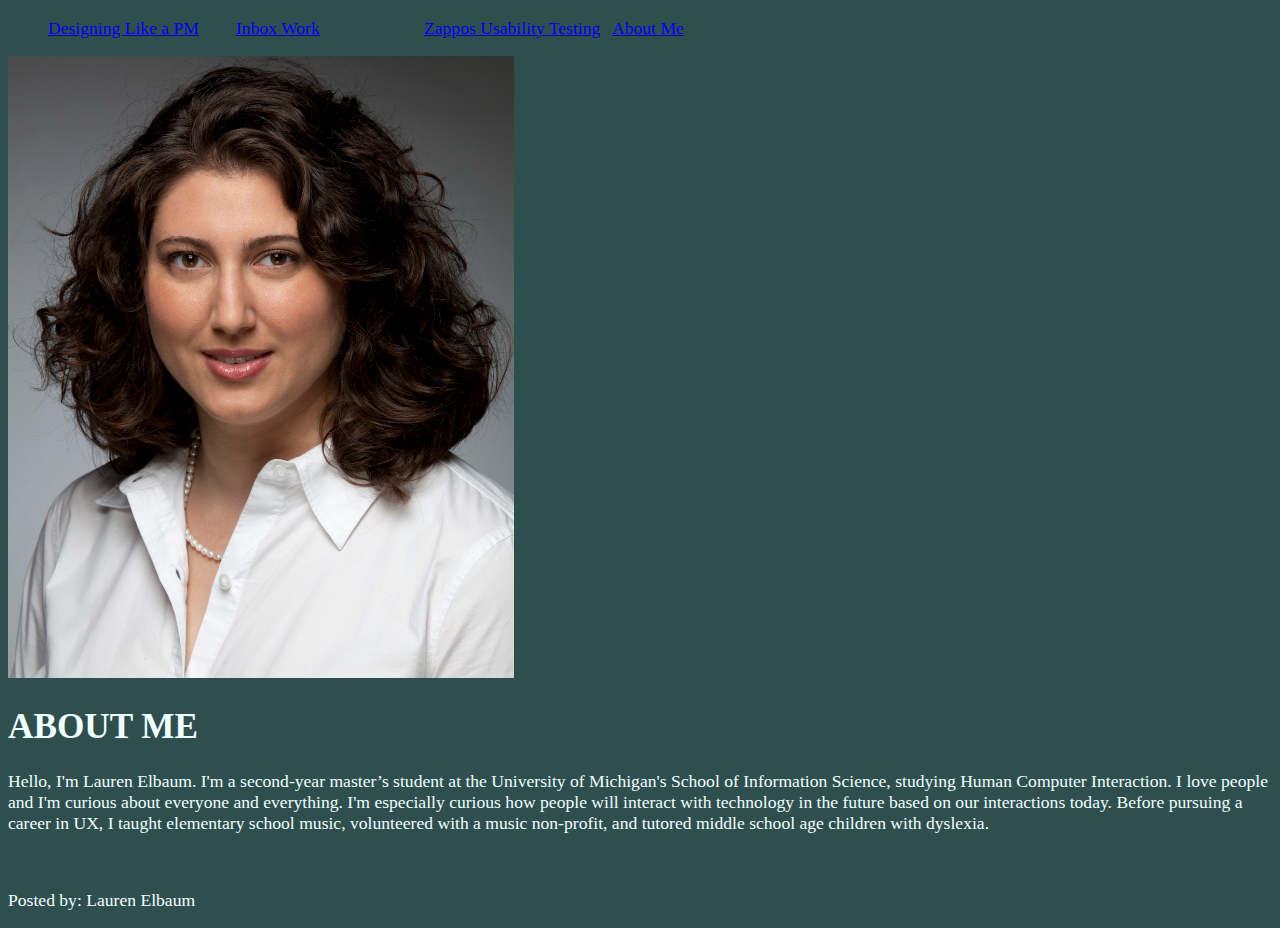
<file: portfolio/About_Me.html>
<!DOCTYPE html>
<html lang="en">
<head>
    <meta charset="UTF-8">
    <meta name="viewport" content="width=device-width, initial-scale=1.0">
    <meta http-equiv="X-UA-Compatible" content="ie=edge">
    <title>Lauren's Portfolio</title>
    <link rel="stylesheet" href="https://use.fontawesome.com/releases/v5.3.1/css/all.css" integrity="sha384-mzrmE5qonljUremFsqc01SB46JvROS7bZs3IO2EmfFsd15uHvIt+Y8vEf7N7fWAU" crossorigin="anonymous">
    <link rel="stylesheet" type="text/css" href="css/style_portfolio.css">
</head>
<body>
    <header>
	    <nav>
	        <ul>
	            <li><a href = "index.html">Designing Like a PM</a></li>
	            <li><a href = "Inbox_work.html">Inbox Work</a></li>
	            <li><a href = "Zappos_Usability_Testing.html">Zappos Usability Testing</a></li>
	            <li><a href = "About_Me.html">About Me</a></li>
	            
                </ul>
                
	    </nav>
	    
        <img src="assets/images/LaurenElbaumv2_539.jpg" alt = "Lauren Elbaum Headshot"/>
        
		<h1>ABOUT ME</h1>
	</header>
    
    
    

<p>Hello, I'm Lauren Elbaum. I'm a second-year master’s student at the University of Michigan's School of Information Science, studying Human Computer Interaction. I love people and I'm curious about everyone and everything. I'm especially curious how people will interact with technology in the future based on our interactions today. Before pursuing a career in UX, I taught elementary school music, volunteered with a music non-profit, and tutored middle school age children with dyslexia.</p>



 
<footer>
        <p>Posted by: Lauren Elbaum</p>
</footer>
</body>
</html>
</file>
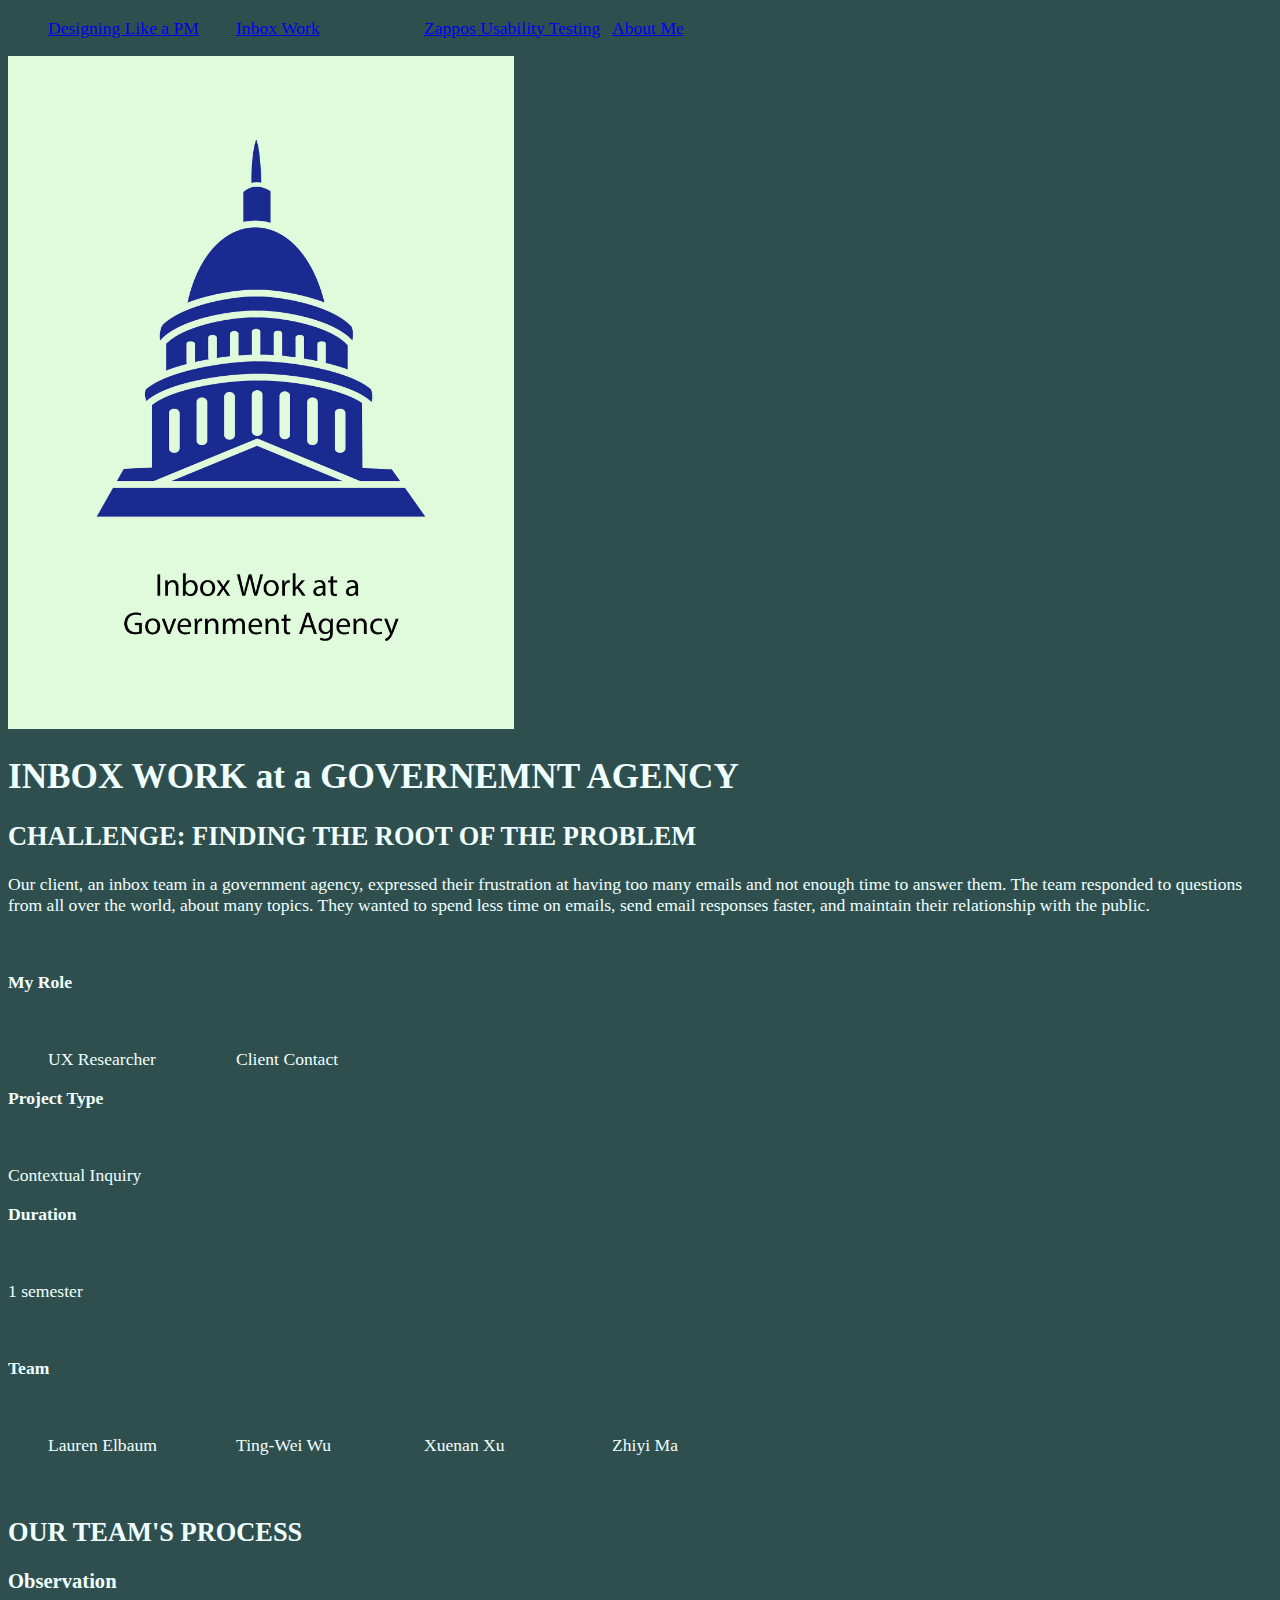
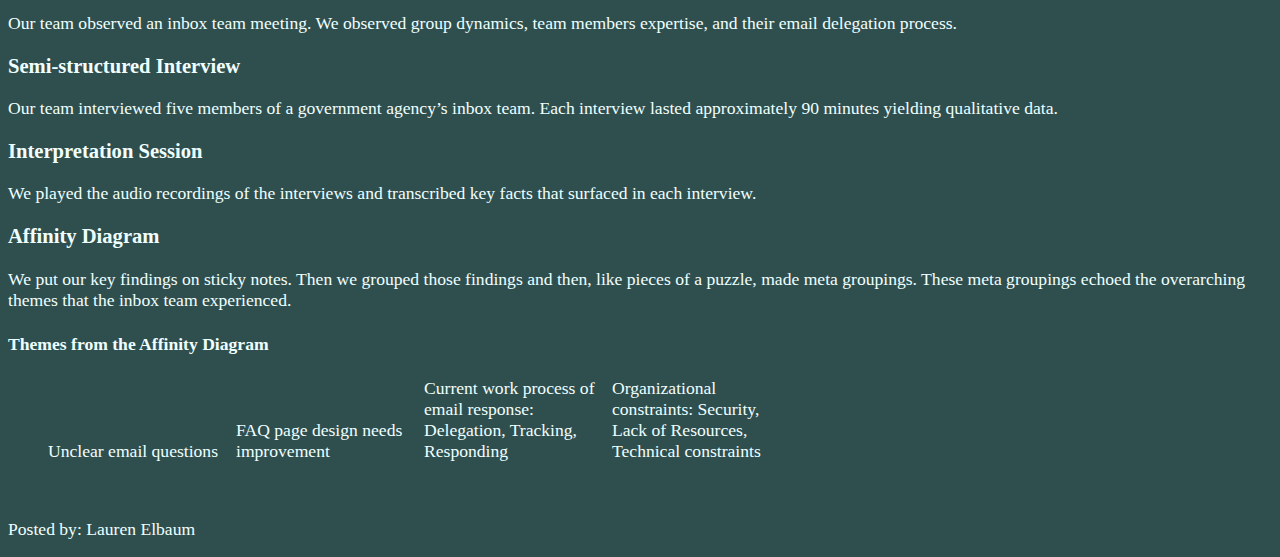
<file: portfolio/Inbox_work.html>
<!DOCTYPE html>
<html lang="en">
<head>
    <meta charset="UTF-8">
    <meta name="viewport" content="width=device-width, initial-scale=1.0">
    <meta http-equiv="X-UA-Compatible" content="ie=edge">
    <title>Lauren's Portfolio</title>
    <link rel="stylesheet" href="https://use.fontawesome.com/releases/v5.3.1/css/all.css" integrity="sha384-mzrmE5qonljUremFsqc01SB46JvROS7bZs3IO2EmfFsd15uHvIt+Y8vEf7N7fWAU" crossorigin="anonymous">
    <link rel="stylesheet" type="text/css" href="css/style_portfolio.css">
</head>
<body>
    <header>
	    <nav>
	        <ul>
	            <li><a href = "index.html">Designing Like a PM</a></li>
	            <li><a href = "Inbox_work.html">Inbox Work</a></li>
	            <li><a href = "Zappos_Usability_Testing.html">Zappos Usability Testing</a></li>
                <li><a href = "About_Me.html">About Me</a></li>
                </ul>
                
	    </nav>
	    
        <img src="assets/images/gov_icon_portfolio_539.jpg" alt = "Inbox Work at a Government Agency"/>
        
		<h1>INBOX WORK at a GOVERNEMNT AGENCY</h1>
	</header>
    
    
    
<h2>CHALLENGE: FINDING THE ROOT OF THE PROBLEM</h2>
<p>Our client, an inbox team in a government agency, expressed their frustration at having too many emails and not enough time to answer them. The team responded to questions from all over the world, about many topics. They wanted to spend less time on emails, send email responses faster, and maintain their relationship with the public.</p>
<br/>
<p><strong>My Role</strong></p> 
<br/>
<ul>
    <li>UX Researcher</li>
    <li>Client Contact</li>
    <!-- How to I get this list to be up and down instead of inline-block? -->


    </ul>

    <p><strong>Project Type</strong></p> 
<br/>
<p>
    Contextual Inquiry
</p>

    <p><strong>Duration</strong></p> 
<br/>
<p>1 semester
   </p>

    <br/>
    <p><strong>Team</strong></p> 
    <br/>
    <ul>
        <li>Lauren Elbaum</li>
        <li>Ting-Wei Wu</li>
        <li>Xuenan Xu</li> 
        <li>Zhiyi Ma</li>
    </ul>

<br/>
<h2>OUR TEAM'S PROCESS</h2>
<h3>Observation</h3>
<p>Our team observed an inbox team meeting. We observed group dynamics, team members expertise, and their email delegation process.
</p>

<h3>Semi-structured Interview</h3>
<p>Our team interviewed five members of a government agency’s inbox team. Each interview lasted approximately 90 minutes yielding qualitative data.
</p>

<h3>Interpretation Session</h3>
<p>We played the audio recordings of the interviews and transcribed key facts that surfaced in each interview.
</p>


<h3>Affinity Diagram</h3>
<p>We put our key findings on sticky notes. Then we grouped those findings and then, like pieces of a puzzle, made meta groupings. These meta groupings echoed the overarching themes that the inbox team experienced.
</p>

<h4>Themes from the Affinity Diagram</h4>
<ol>    
        <li>Unclear email questions</li>
        <li>FAQ page design needs improvement</li>
        <li>Current work process of email response: Delegation, Tracking, Responding</li>
        <li>Organizational constraints: Security, Lack of Resources, Technical constraints</li>       
</ol>
 
<footer>
        <p>Posted by: Lauren Elbaum</p>
</footer>
</body>
</html>
</file>
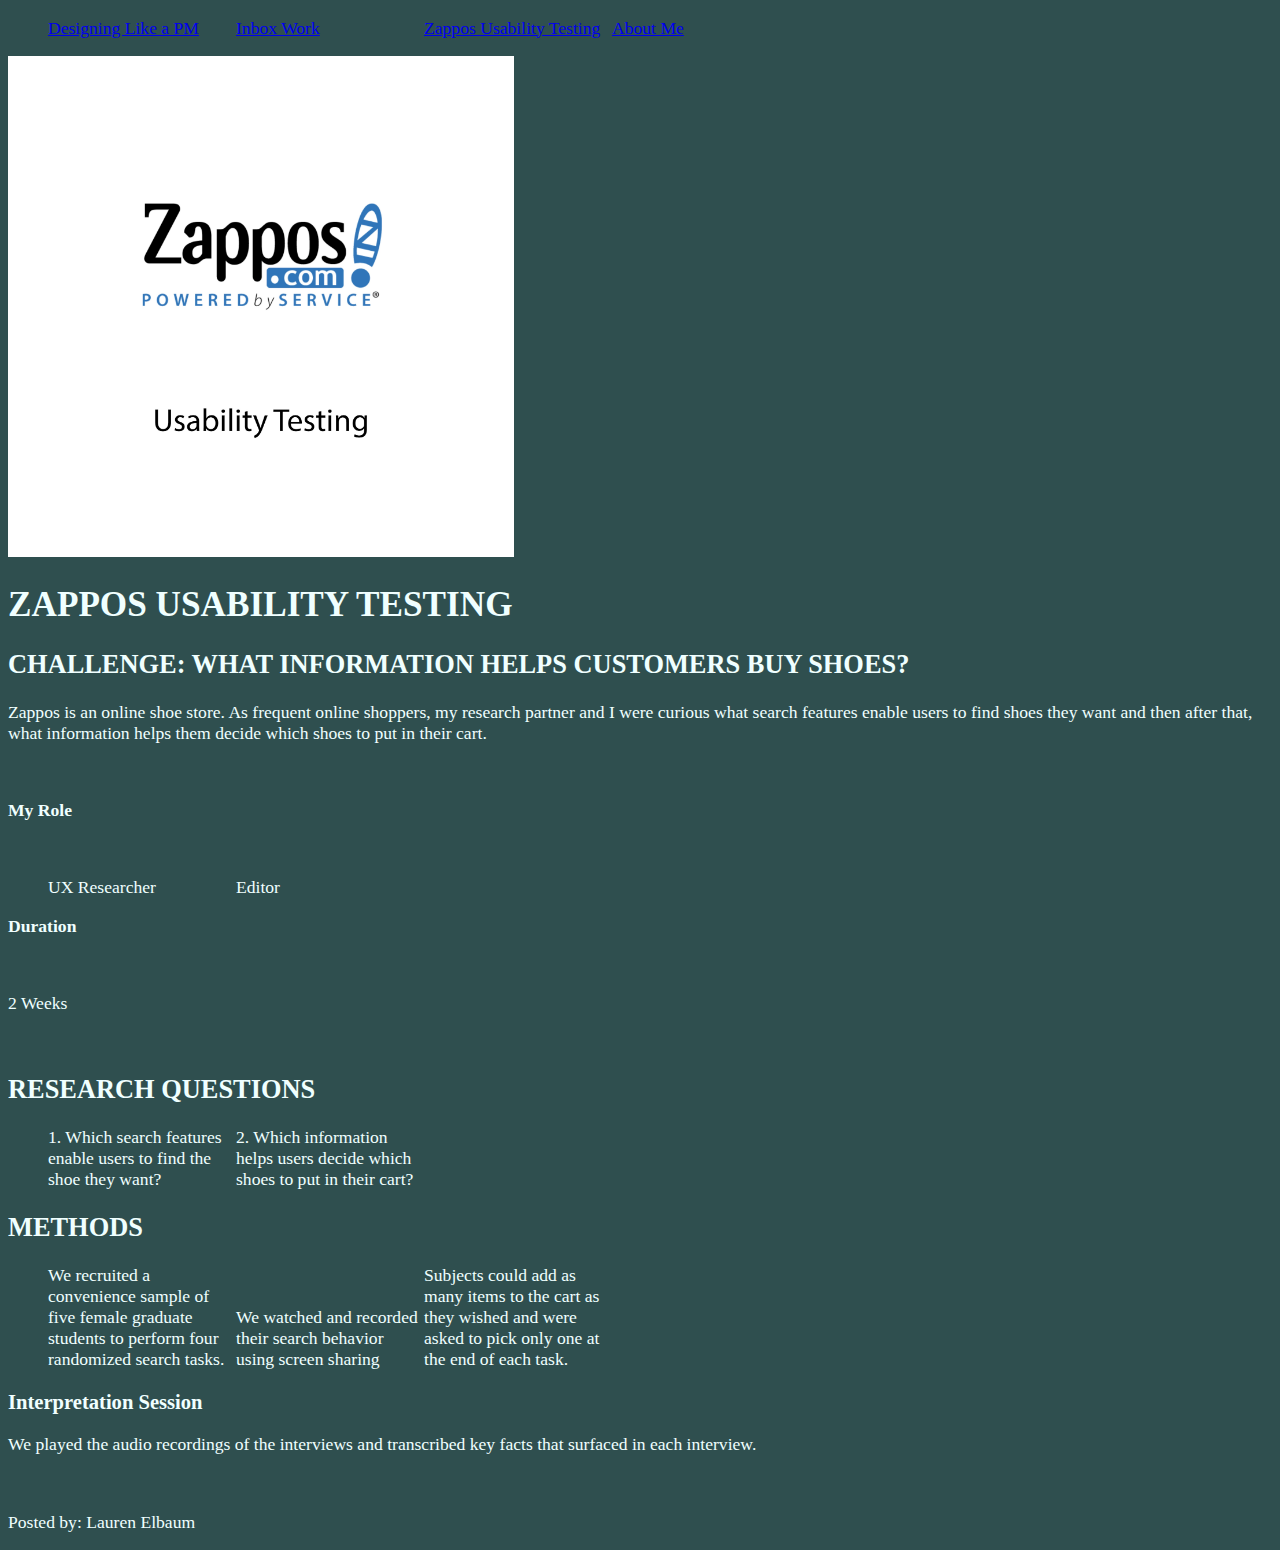
<file: portfolio/Zappos_Usability_Testing.html>
<!DOCTYPE html>
<html lang="en">
<head>
    <meta charset="UTF-8">
    <meta name="viewport" content="width=device-width, initial-scale=1.0">
    <meta http-equiv="X-UA-Compatible" content="ie=edge">
    <title>Lauren's Portfolio</title>
    <link rel="stylesheet" href="https://use.fontawesome.com/releases/v5.3.1/css/all.css" integrity="sha384-mzrmE5qonljUremFsqc01SB46JvROS7bZs3IO2EmfFsd15uHvIt+Y8vEf7N7fWAU" crossorigin="anonymous">
    <link rel="stylesheet" type="text/css" href="css/style_portfolio.css">
</head>
<body>
    <header>
	    <nav>
	        <ul>
	            <li><a href = "index.html">Designing Like a PM</a></li>
	            <li><a href = "Inbox_work.html">Inbox Work</a></li>
	            <li><a href = "Zappos_Usability_Testing.html">Zappos Usability Testing</a></li>
                <li><a href = "About_Me.html">About Me</a></li>
	            
                </ul>
                
	    </nav>
	    
        <img src="assets/images/zappos_cover_portfolio_copy.jpg" alt = "Zappos Usability Testing"/>
        
		<h1>ZAPPOS USABILITY TESTING</h1>
	</header>
    
    
    
<h2>CHALLENGE: WHAT INFORMATION HELPS CUSTOMERS BUY SHOES?</h2>
<p>Zappos is an online shoe store. As frequent online shoppers, my research partner and I were curious what search features enable users to find shoes they want and then after that, what information helps them decide which shoes to put in their cart.</p>
<br/>
<p><strong>My Role</strong></p> 
<br/>
<ul>
    <li>UX Researcher</li>
    <li>Editor</li>
    </ul>
    <!-- How to I get this list to be up and down instead of inline-block? -->


    <p><strong>Duration</strong></p> 
<br/>
<p>2 Weeks </p>

    

<br/>
<h2>RESEARCH QUESTIONS</h2>

<ol>
        <li>1. Which search features enable users to find the shoe they want?</li>
        <li>2. Which information helps users decide which shoes to put in their cart?</li>
        <li></li>
        
</ol>

<h2>METHODS</h2>
<ol>
    <li>We recruited a convenience sample of five female graduate students to perform four randomized search tasks.</li>
    <li>We watched and recorded their search behavior using screen sharing</li>
    <li>Subjects could add as many items to the cart as they wished and were asked to pick only one at the end of each task.</li> 
        
</ol>

<h3>Interpretation Session</h3>
<p>We played the audio recordings of the interviews and transcribed key facts that surfaced in each interview.
</p>



 
<footer>
        <p>Posted by: Lauren Elbaum</p>
</footer>
</body>
</html>
</file>
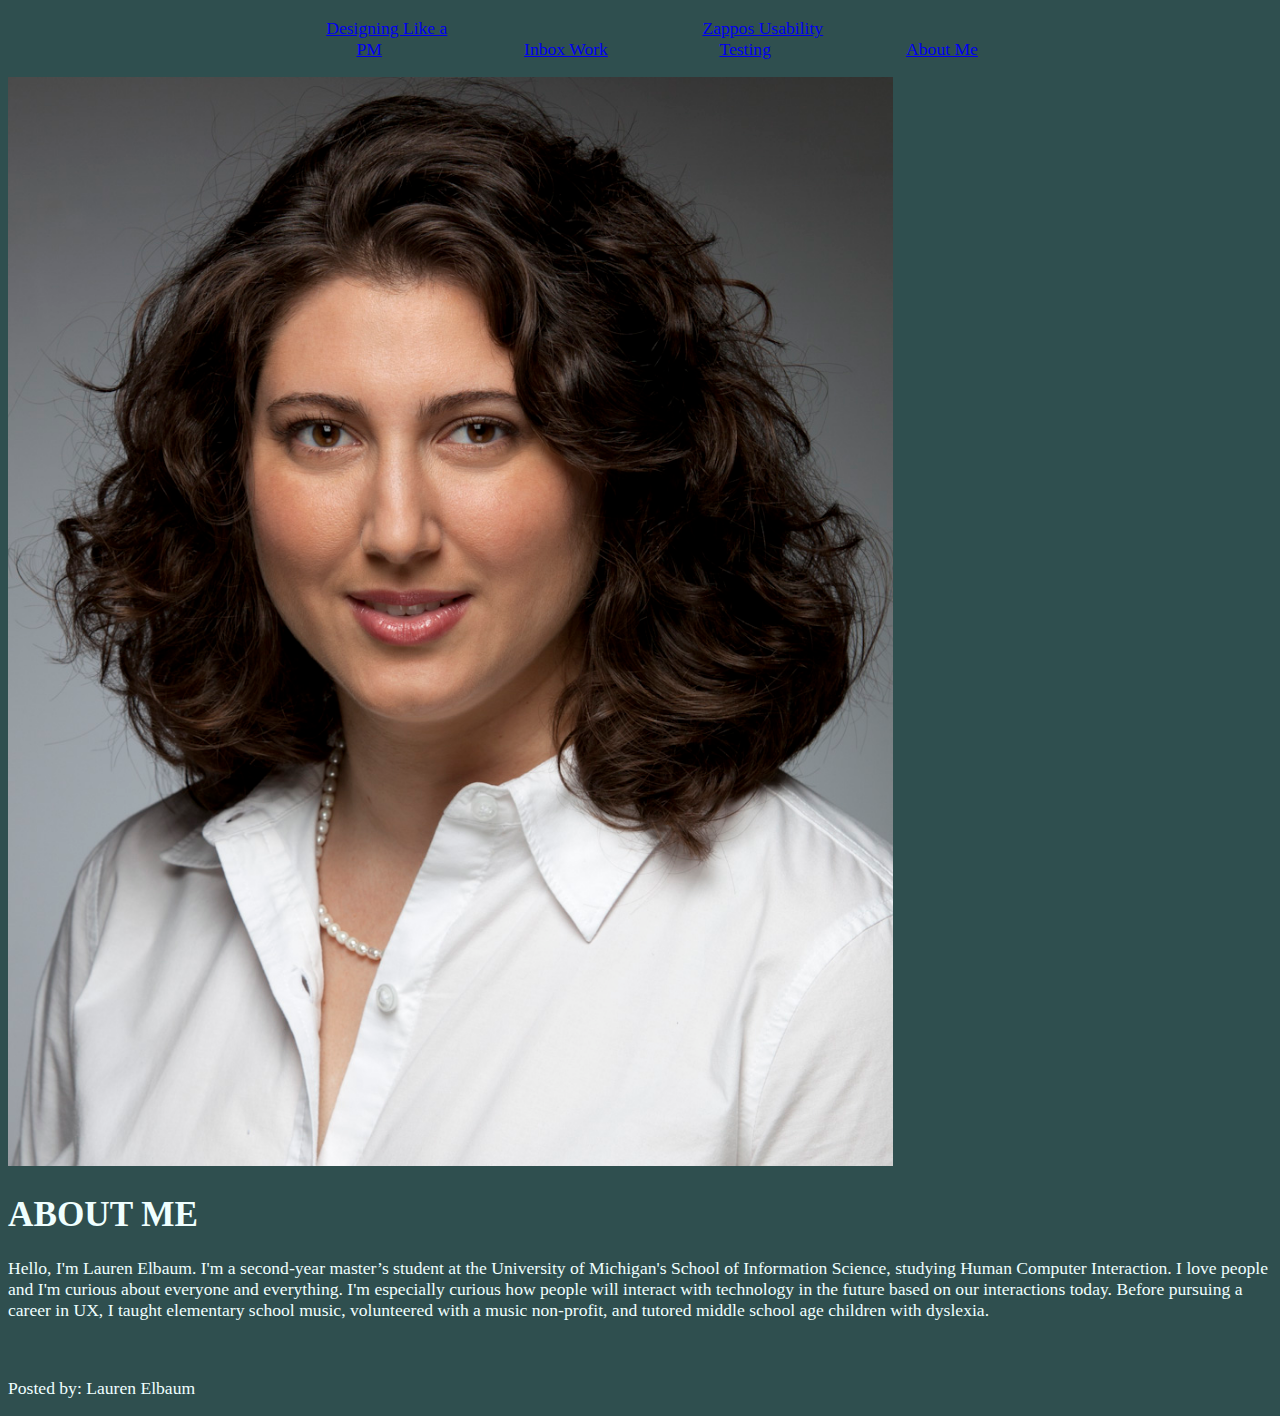
<file: portfoliov2/About_Me.html>
<!DOCTYPE html>
<html lang="en">
<head>
    <meta charset="UTF-8">
    <meta name="viewport" content="width=device-width, initial-scale=1.0">
    <meta http-equiv="X-UA-Compatible" content="ie=edge">
    <title>Lauren's Portfolio</title>
    <link rel="stylesheet" href="https://use.fontawesome.com/releases/v5.3.1/css/all.css" integrity="sha384-mzrmE5qonljUremFsqc01SB46JvROS7bZs3IO2EmfFsd15uHvIt+Y8vEf7N7fWAU" crossorigin="anonymous">
    <link rel="stylesheet" type="text/css" href="css/style_portfolio.css">
</head>
<body class = container "welcome">
    <header>
	    <nav>
	        <ul>
	            <li><a href = "index.html">Designing Like a PM</a></li>
	            <li><a href = "Inbox_work.html">Inbox Work</a></li>
	            <li><a href = "Zappos_Usability_Testing.html">Zappos Usability Testing</a></li>
	            <li><a href = "About_Me.html">About Me</a></li>
	            <!-- <li><a href = "graphic_design.html">Graphic Design</a></li> -->
                </ul>
                
	    </nav>
	    
        <img src="assets/images/LaurenElbaumv2_539.jpg" alt = "Lauren Elbaum Headshot"/>
        
		<h1>ABOUT ME</h1>
	</header>
    
    
    

<p>Hello, I'm Lauren Elbaum. I'm a second-year master’s student at the University of Michigan's School of Information Science, studying Human Computer Interaction. I love people and I'm curious about everyone and everything. I'm especially curious how people will interact with technology in the future based on our interactions today. Before pursuing a career in UX, I taught elementary school music, volunteered with a music non-profit, and tutored middle school age children with dyslexia.</p>



 
<footer>
        <a href="https://github.com/laurenelbaum" aria-label="Go to Lauren Elbaum's Github"><i class="fab fa-github" aria-hidden="true"></i></a>
        <p>Posted by: Lauren Elbaum</p>
</footer>
</body>
</html>
</file>
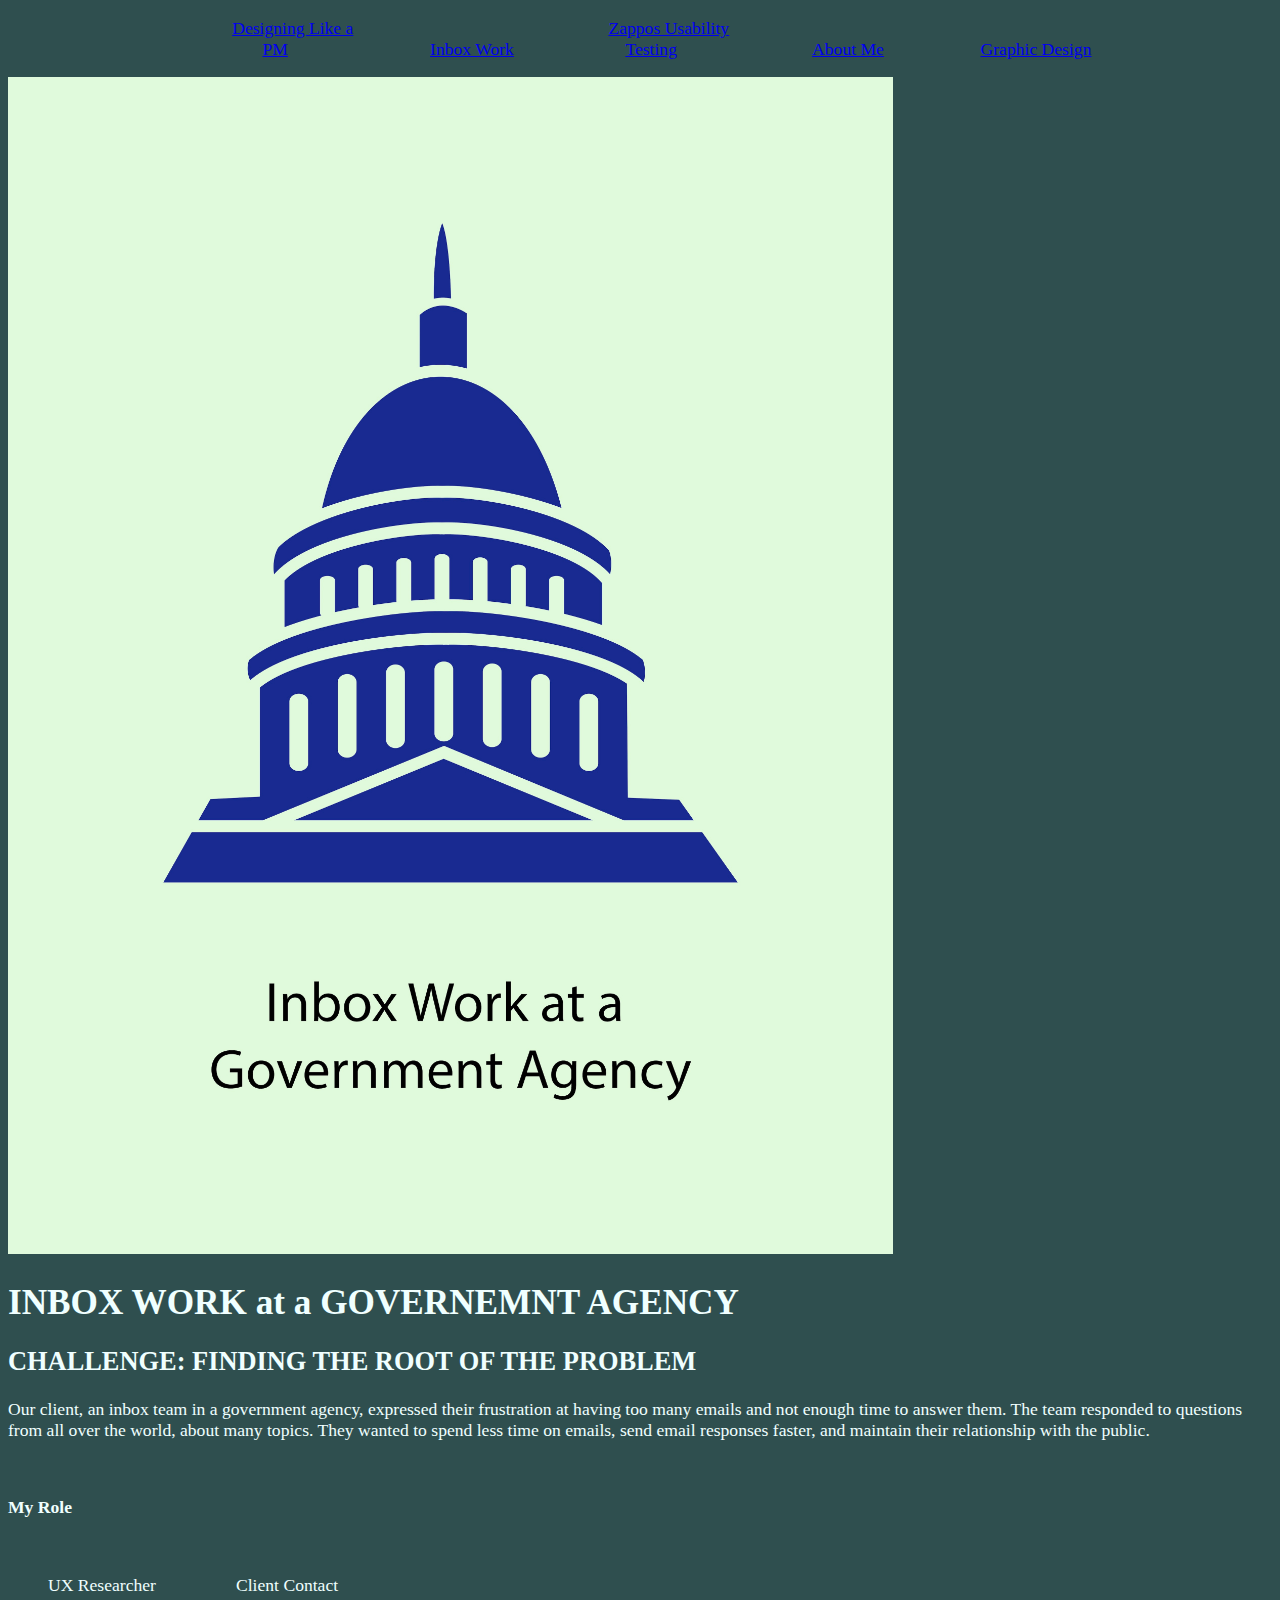
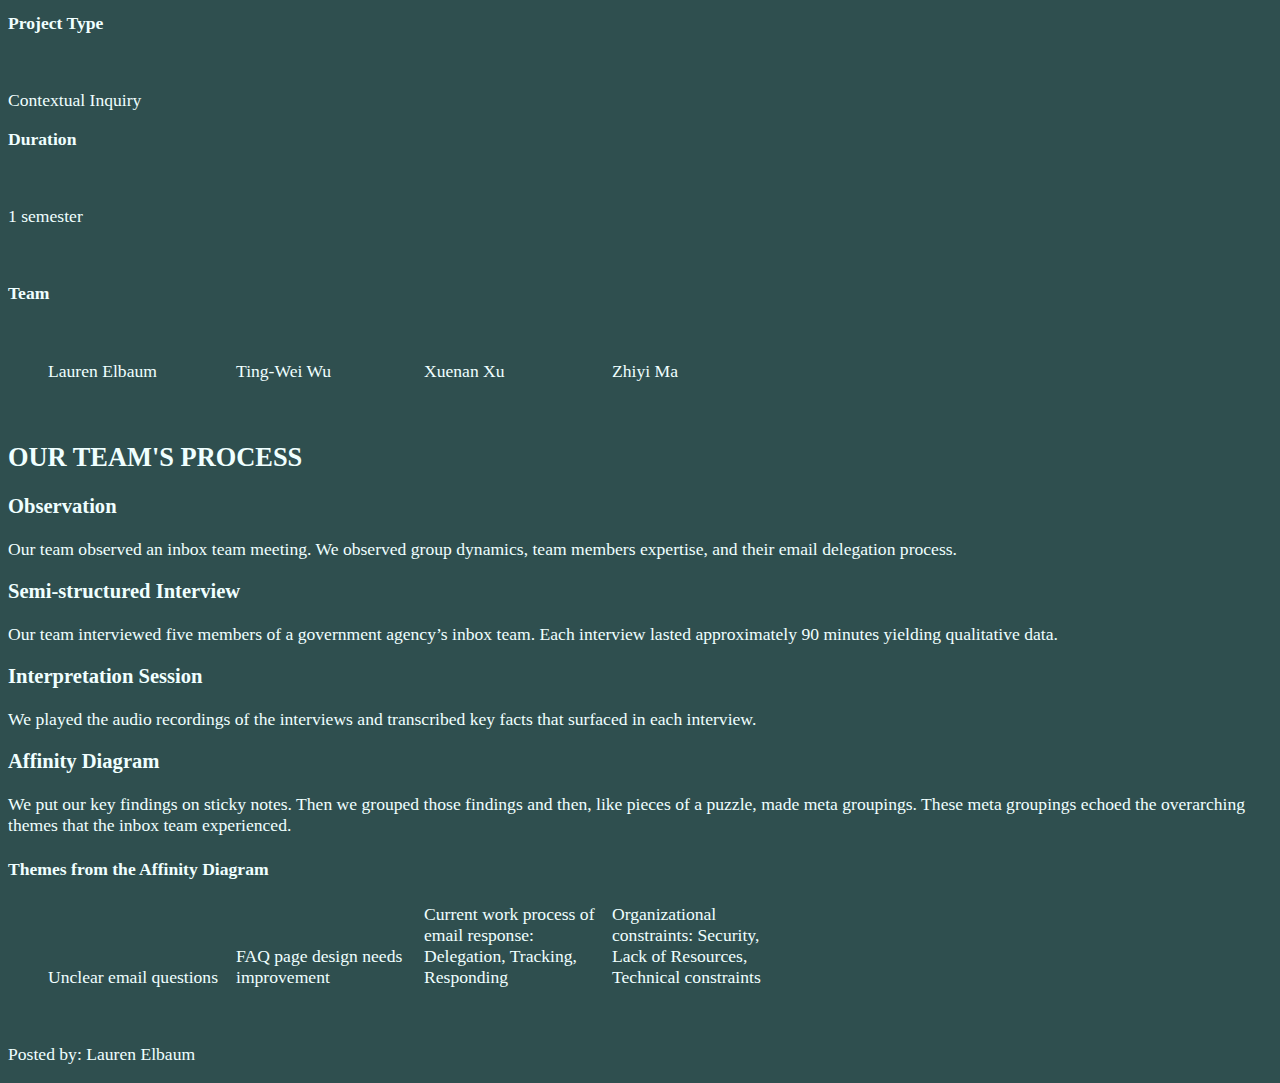
<file: portfoliov2/Inbox_work.html>
<!DOCTYPE html>
<html lang="en">
<head>
    <meta charset="UTF-8">
    <meta name="viewport" content="width=device-width, initial-scale=1.0">
    <meta http-equiv="X-UA-Compatible" content="ie=edge">
    <title>Lauren's Portfolio</title>
    <link rel="stylesheet" href="https://use.fontawesome.com/releases/v5.3.1/css/all.css" integrity="sha384-mzrmE5qonljUremFsqc01SB46JvROS7bZs3IO2EmfFsd15uHvIt+Y8vEf7N7fWAU" crossorigin="anonymous">
    <link rel="stylesheet" type="text/css" href="css/style_portfolio.css">
</head>
<body>
    <header>
	    <nav>
	        <ul>
	            <li><a href = "index.html">Designing Like a PM</a></li>
	            <li><a href = "Inbox_work.html">Inbox Work</a></li>
	            <li><a href = "Zappos_Usability_Testing.html">Zappos Usability Testing</a></li>
                <li><a href = "About_Me.html">About Me</a></li>
                <li><a href = "graphic_design.html">Graphic Design</a></li>
                </ul>
                
	    </nav>
	    
        <img src="assets/images/gov_icon_portfolio_539.jpg" alt = "Inbox Work at a Government Agency"/>
        
		<h1>INBOX WORK at a GOVERNEMNT AGENCY</h1>
	</header>
    
    
    
<h2>CHALLENGE: FINDING THE ROOT OF THE PROBLEM</h2>
<p>Our client, an inbox team in a government agency, expressed their frustration at having too many emails and not enough time to answer them. The team responded to questions from all over the world, about many topics. They wanted to spend less time on emails, send email responses faster, and maintain their relationship with the public.</p>
<br/>
<p><strong>My Role</strong></p> 
<br/>
<ul>
    <li>UX Researcher</li>
    <li>Client Contact</li>
    <!-- How to I get this list to be up and down instead of inline-block? -->


    </ul>

    <p><strong>Project Type</strong></p> 
<br/>
<p>
    Contextual Inquiry
</p>

    <p><strong>Duration</strong></p> 
<br/>
<p>1 semester
   </p>

    <br/>
    <p><strong>Team</strong></p> 
    <br/>
    <ul>
        <li>Lauren Elbaum</li>
        <li>Ting-Wei Wu</li>
        <li>Xuenan Xu</li> 
        <li>Zhiyi Ma</li>
    </ul>

<br/>
<h2>OUR TEAM'S PROCESS</h2>
<h3>Observation</h3>
<p>Our team observed an inbox team meeting. We observed group dynamics, team members expertise, and their email delegation process.
</p>

<h3>Semi-structured Interview</h3>
<p>Our team interviewed five members of a government agency’s inbox team. Each interview lasted approximately 90 minutes yielding qualitative data.
</p>

<h3>Interpretation Session</h3>
<p>We played the audio recordings of the interviews and transcribed key facts that surfaced in each interview.
</p>


<h3>Affinity Diagram</h3>
<p>We put our key findings on sticky notes. Then we grouped those findings and then, like pieces of a puzzle, made meta groupings. These meta groupings echoed the overarching themes that the inbox team experienced.
</p>

<h4>Themes from the Affinity Diagram</h4>
<ol>    
        <li>Unclear email questions</li>
        <li>FAQ page design needs improvement</li>
        <li>Current work process of email response: Delegation, Tracking, Responding</li>
        <li>Organizational constraints: Security, Lack of Resources, Technical constraints</li>       
</ol>
 
<footer>
        <p>Posted by: Lauren Elbaum</p>
</footer>
</body>
</html>
</file>
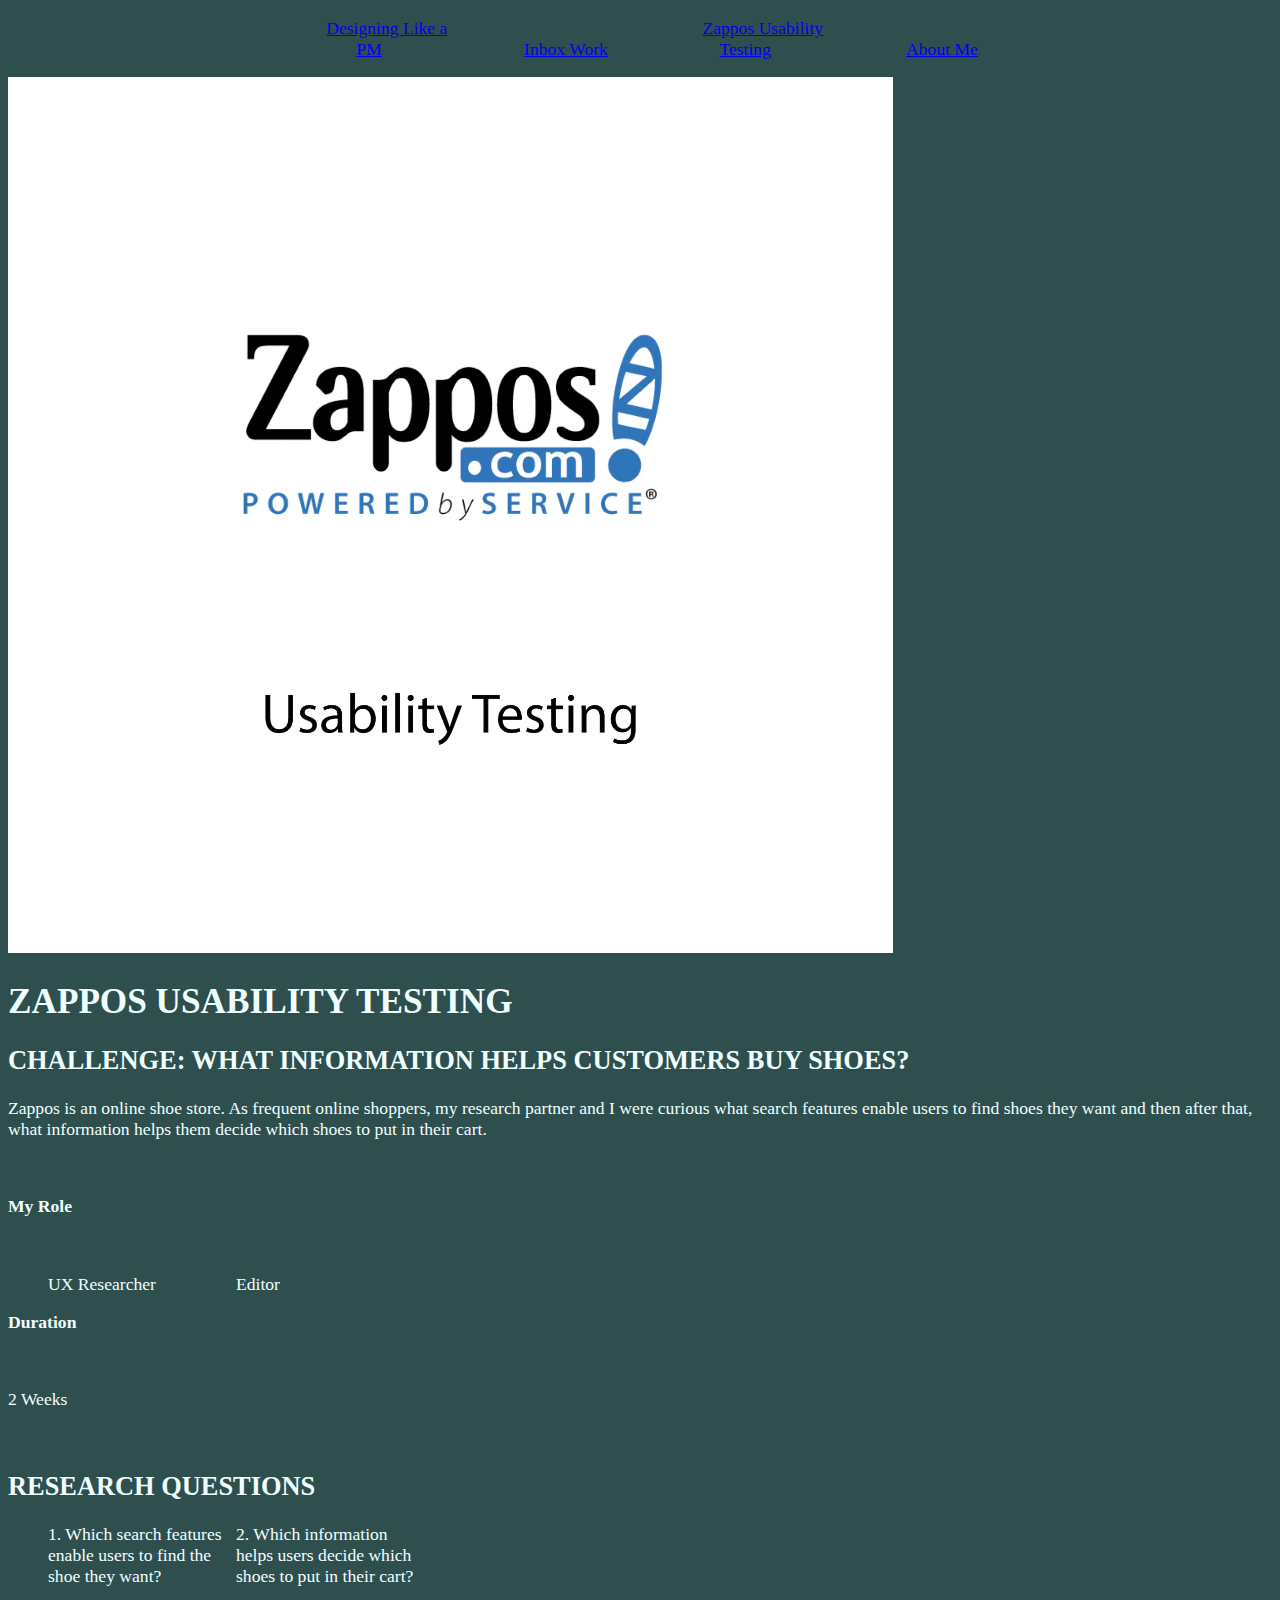
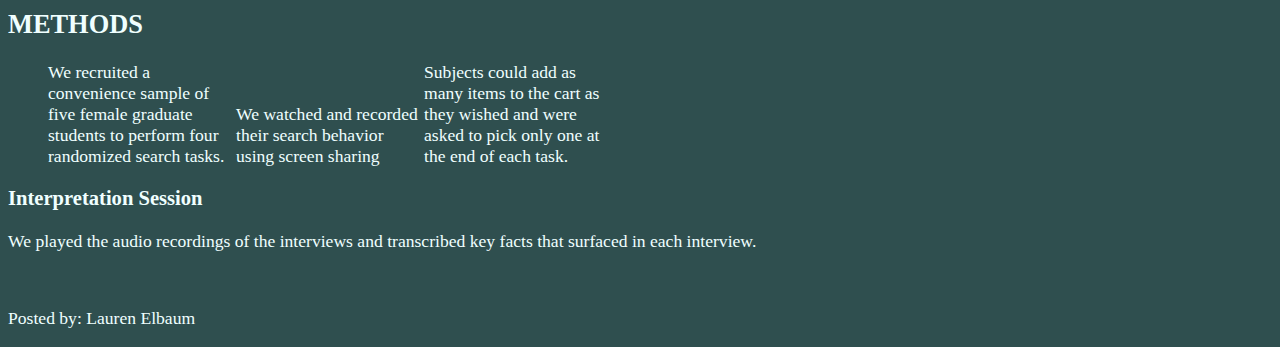
<file: portfoliov2/Zappos_Usability_Testing.html>
<!DOCTYPE html>
<html lang="en">
<head>
    <meta charset="UTF-8">
    <meta name="viewport" content="width=device-width, initial-scale=1.0">
    <meta http-equiv="X-UA-Compatible" content="ie=edge">
    <title>Lauren's Portfolio</title>
    <link rel="stylesheet" href="https://use.fontawesome.com/releases/v5.3.1/css/all.css" integrity="sha384-mzrmE5qonljUremFsqc01SB46JvROS7bZs3IO2EmfFsd15uHvIt+Y8vEf7N7fWAU" crossorigin="anonymous">
    <link rel="stylesheet" type="text/css" href="css/style_portfolio.css">
</head>
<body>
    <header>
	    <nav>
	        <ul>
	            <li><a href = "index.html">Designing Like a PM</a></li>
	            <li><a href = "Inbox_work.html">Inbox Work</a></li>
	            <li><a href = "Zappos_Usability_Testing.html">Zappos Usability Testing</a></li>
                <li><a href = "About_Me.html">About Me</a></li>
                <!-- <li><a href = "graphic_design.html">Graphic Design</a></li> -->
	            
                </ul>
                
	    </nav>
	    
        <img src="assets/images/zappos_cover_portfolio_copy.jpg" alt = "Zappos Usability Testing"/>
        
		<h1>ZAPPOS USABILITY TESTING</h1>
	</header>
    
    
    
<h2>CHALLENGE: WHAT INFORMATION HELPS CUSTOMERS BUY SHOES?</h2>
<p>Zappos is an online shoe store. As frequent online shoppers, my research partner and I were curious what search features enable users to find shoes they want and then after that, what information helps them decide which shoes to put in their cart.</p>
<br/>
<p><strong>My Role</strong></p> 
<br/>
<ul>
    <li>UX Researcher</li>
    <li>Editor</li>
    </ul>
    <!-- How to I get this list to be up and down instead of inline-block? -->


    <p><strong>Duration</strong></p> 
<br/>
<p>2 Weeks </p>

    

<br/>
<h2>RESEARCH QUESTIONS</h2>

<ol>
        <li>1. Which search features enable users to find the shoe they want?</li>
        <li>2. Which information helps users decide which shoes to put in their cart?</li>
        <li></li>
        
</ol>

<h2>METHODS</h2>
<ol>
    <li>We recruited a convenience sample of five female graduate students to perform four randomized search tasks.</li>
    <li>We watched and recorded their search behavior using screen sharing</li>
    <li>Subjects could add as many items to the cart as they wished and were asked to pick only one at the end of each task.</li> 
        
</ol>

<h3>Interpretation Session</h3>
<p>We played the audio recordings of the interviews and transcribed key facts that surfaced in each interview.
</p>



 
<footer>
        <p>Posted by: Lauren Elbaum</p>
</footer>
</body>
</html>
</file>
<file: portfolio/css/style_portfolio.css>
body {
    background-color: darkslategrey;
    color: azure;
    font-size: 1.1em;
}


li{
    display:inline-block;
    width: 15%;
}


img{ 
    width: 40%
}
</file>
<file: portfoliov2/css/style_portfolio.css>
@media only screen and (min-width: 680px)

{
	nav ul {
		text-align: center;

	}

	nav ul li {
		display: inline-block;
		border-top: 0;
	}

	nav ul li a {
		padding: 1em;
	}

	.logo {
		padding-top: .5em;
		max-width: 50%;

	}
	
	.main-content-home h1 {
		padding-top: 3em;
	}

	.main-content-contact h1 {
		padding-top: 2em;
	}

	form {
		padding-left: 10%
	}




.wrapper {
	display: grid;
	grid-template-columns: 1fr 1fr;
	grid-gap: 1rem;
  }
  
.welcome {
	border: 2px solid black;
    padding: 25px;
	background: url(../assets/images/puzzle.jpg);
	background-repeat: no-repeat;
	background-size: auto;
}

body {
    background-color: darkslategrey;
    color: azure;
    font-size: 1.1em;
}


li{
    display:inline-block;
    width: 15%;
}


img{ 
    width: 70%
}
</file>
